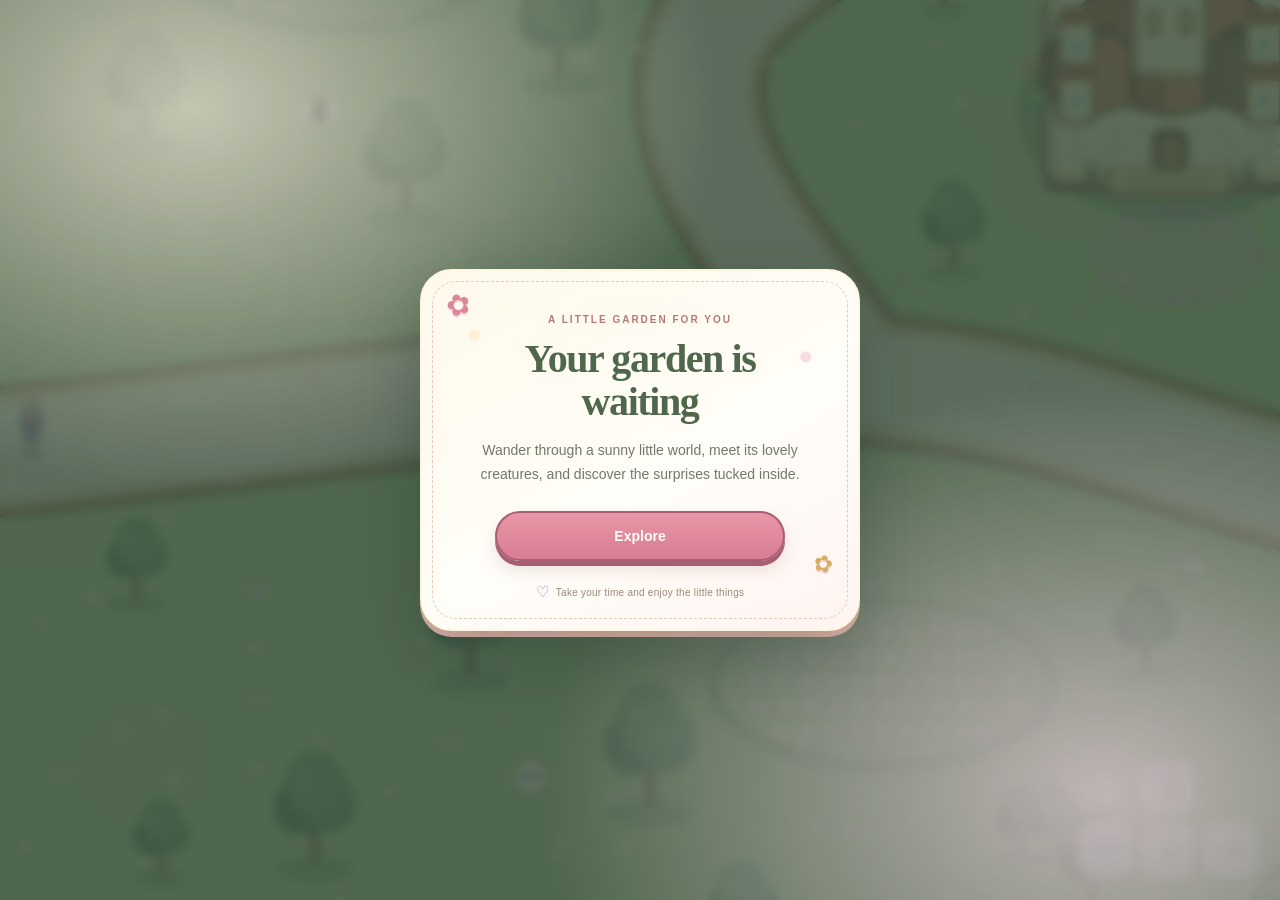
<file: index.html>
<!doctype html>
<html lang="en">

<head>
  <meta charset="utf-8" />
  <meta name="viewport" content="width=device-width, initial-scale=1, viewport-fit=cover" />
  <meta name="theme-color" content="#a9ca83" />
  <meta name="description" content="A birthday garden made with love for Afrin." />
  <title>For Afrin, with love | Birthday Garden</title>
  <link rel="stylesheet" href="style.css" />
  <link rel="stylesheet" href="collectibles.css" />
  <link rel="stylesheet" href="birthday-gate.css" />
</head>

<body>
  <main class="full-garden" aria-label="Birthday garden">
    <section id="birthday-gate" class="birthday-gate" role="dialog" aria-modal="true" aria-labelledby="birthday-title"
      aria-describedby="birthday-message">
      <div class="birthday-stars" aria-hidden="true">
        <span>✦</span><span>♡</span><span>✧</span><span>♡</span><span>✦</span>
      </div>
      <article class="birthday-card">
        <span class="birthday-bloom" aria-hidden="true">✿</span>
        <p class="birthday-kicker"><span aria-hidden="true">&#x2661;</span> A BIRTHDAY LOVE NOTE FROM ARSHAD <span
            aria-hidden="true">&#x2661;</span></p>
        <h1 id="birthday-title">Hi Afrin <span class="birthday-heart" aria-hidden="true">♥</span></h1>
        <p class="birthday-dedication">To my beautiful wifey 🫶🏻 favourite doctor 🩺 and my forever love ❤️</p>
        <p id="birthday-message" class="birthday-message">My love, I made a little world just for you. 🥹💕 Every
          flower, hidden surprise, and corner of this garden has been designed with you in mind, holding a little piece
          of my love. You spend your days caring for patients and making them smile. Today, let me do the same for you.
          🌷 I hope exploring it brings a beautiful smile to your face, because your smile means the world to me. ❤️
        </p>
        <div class="birthday-flourish" aria-hidden="true"><span>✿</span><i></i><span>♥</span><i></i><span>✿</span></div>
        <p class="birthday-countdown-label">Your birthday garden opens in</p>
        <div class="birthday-countdown" aria-label="Time remaining until your birthday garden opens">
          <div><strong id="birthday-days">––</strong><span>days</span></div>
          <i aria-hidden="true">:</i>
          <div><strong id="birthday-hours">––</strong><span>hours</span></div>
          <i aria-hidden="true">:</i>
          <div><strong id="birthday-minutes">––</strong><span>minutes</span></div>
          <i aria-hidden="true">:</i>
          <div><strong id="birthday-seconds">––</strong><span>seconds</span></div>
        </div>
        <p id="birthday-date-note" class="birthday-date-note" aria-live="polite">A little more time, and our garden will
          be yours.</p>
      </article>
    </section>
    <div class="viewport" id="viewport" inert>
      <canvas id="garden"
        aria-label="A garden you can explore. Use the arrow keys or direction buttons to walk."></canvas>
      <div id="welcome-screen" class="welcome-screen" role="dialog" aria-modal="true" aria-labelledby="welcome-title">
        <section class="welcome-card">
          <span class="welcome-flower welcome-flower-one" aria-hidden="true">✿</span>
          <span class="welcome-flower welcome-flower-two" aria-hidden="true">✿</span>
          <p class="welcome-kicker">A LITTLE GARDEN FOR YOU</p>
          <h1 id="welcome-title">Your garden is waiting</h1>
          <p class="welcome-copy">Wander through a sunny little world, meet its lovely creatures, and discover the
            surprises tucked inside.</p>
          <p id="welcome-loading" class="welcome-loading" role="status">Warming up your garden…</p>
          <div class="welcome-actions">
            <button id="welcome-explore" class="welcome-primary" type="button" hidden>Explore</button>
            <button id="welcome-continue" class="welcome-primary" type="button" hidden>Continue</button>
            <button id="welcome-restart" class="welcome-secondary" type="button" hidden>Explore from scratch</button>
          </div>
          <p class="welcome-footnote"><span aria-hidden="true">♡</span> Take your time and enjoy the little things</p>
        </section>
      </div>
      <div id="mission-screen" class="mission-screen" hidden></div>
      <div id="item-prompt" class="item-prompt" hidden>
        <p><span class="prompt-emoji">✨</span> You found a <strong id="found-item-name"></strong>!<br />Would you like
          to collect?</p>
        <button id="collect-item" type="button">Collect</button>
      </div>
      <div class="garden-shortcuts">
        <button id="collection-toggle" class="collection-toggle" type="button" hidden aria-label="Open your collection">
          <span aria-hidden="true">🎁</span> Collection <span id="collection-count" class="collection-count"></span>
        </button>
        <button id="wishes-toggle" class="collection-toggle wishes-toggle" type="button" hidden
          aria-label="Open your wishes">
          <span aria-hidden="true">&#x2661;</span> Wishes <span id="wishes-count" class="collection-count"></span>
        </button>
      </div>
      <button id="music-toggle" class="music-toggle" type="button" aria-label="Pause music" hidden>♫ <span>Pause</span></button>
      <div id="surprise-modal" class="surprise-modal" hidden>
        <section class="surprise-card" role="dialog" aria-modal="true" aria-label="Collected birthday wish">
          <div id="surprise-content"></div>
          <button id="confirm-surprise" class="modal-ok" type="button">OK</button>
        </section>
      </div>
      <div class="controls" aria-label="Movement controls">
        <button class="move up" data-dir="up" aria-label="Walk up">&uarr;</button>
        <button class="move left" data-dir="left" aria-label="Walk left">&larr;</button>
        <button class="move down" data-dir="down" aria-label="Walk down">&darr;</button>
        <button class="move right" data-dir="right" aria-label="Walk right">&rarr;</button>
      </div>
    </div>
  </main>
  <script src="birthday-gate.js"></script>
  <script src="garden.js"></script>
</body>

</html>
</file>
<file: style.css>
:root{color-scheme:light;--ink:#344c3d;--muted:#788477;--cream:#f8f5ec;--paper:#fffdf8;--rose:#cd7b76;--green:#577b52}*{box-sizing:border-box}body{margin:0;min-height:100vh;background-color:var(--cream);background-image:radial-gradient(#d7ccb3 0.7px,transparent .7px);background-size:17px 17px;color:var(--ink);font-family:"DM Sans",Arial,sans-serif}.page{max-width:1100px;margin:0 auto;padding:20px 34px 26px}.topbar{height:43px;display:flex;align-items:center;justify-content:space-between}.brand{text-decoration:none;color:var(--ink);font-family:"Playfair Display",Georgia,serif;font-weight:700;font-size:17px}.brand-mark{color:var(--rose);font-size:20px;margin-right:7px}.top-note{font-size:11px;letter-spacing:.025em;color:#788477}.live-dot{display:inline-block;width:7px;height:7px;background:#8ca574;border-radius:50%;margin:0 7px 1px 0}.intro{text-align:center;padding:24px 0 19px}.eyebrow{font-size:9px;letter-spacing:.19em;font-weight:700;color:#a07962;margin:0 0 9px}.intro h1{font-family:"Playfair Display",Georgia,serif;font-size:clamp(31px,4.1vw,43px);line-height:1.15;letter-spacing:-.035em;margin:0;color:#354b3c}.intro h1 span{color:#bd7771}.subtitle{font-size:13px;color:#7b8175;margin:10px 0 0}.game-shell{overflow:hidden;border:1px solid #e6ddca;border-radius:13px;background:var(--paper);box-shadow:0 10px 32px #554c3410}.game-meta,.game-footer{height:38px;padding:0 15px;display:flex;align-items:center;justify-content:space-between;color:#798074;font-size:10px}.location{color:#53694f;font-weight:600}.pin{color:#bd7771;margin-right:4px}.walk-hint{display:flex;align-items:center;gap:3px}.walk-hint kbd{width:17px;height:17px;border:1px solid #e3dfd3;border-radius:4px;background:#fffef9;color:#697364;font:10px "DM Sans",sans-serif;text-align:center;padding-top:2px}.walk-hint span{margin-left:6px}.viewport{position:relative;width:100%;height:clamp(390px,52vw,500px);overflow:hidden;background:#a8c981}.viewport canvas{width:100%;height:100%;display:block}.weather{position:absolute;left:13px;top:13px;padding:7px 11px;border:1px solid #ffffff9c;border-radius:30px;background:#fffdf1d9;color:#61754e;font-size:10px;box-shadow:0 2px 10px #41563212}.sun-icon{color:#dfa850;font-size:15px;vertical-align:-1px;margin-right:4px}.welcome{position:absolute;left:50%;top:16px;transform:translateX(-50%);padding:8px 15px;display:flex;align-items:center;gap:9px;border:1px solid #ffffffa6;border-radius:30px;background:#fffaf0dc;color:#68745d;font-size:10px;line-height:1.35;box-shadow:0 2px 10px #41563212;white-space:nowrap}.welcome-flower{color:#cd7b76;font-size:19px}.welcome strong{font-weight:700;color:#51654d}.controls{position:absolute;right:17px;bottom:15px;width:115px;height:108px;display:grid;grid-template-columns:repeat(3,1fr);grid-template-rows:repeat(3,1fr);gap:3px;touch-action:none}.move{border:1px solid #ffffffc4;border-radius:11px;background:#fffdf0df;color:#496146;font:600 19px "DM Sans",sans-serif;box-shadow:0 2px 8px #26351d1c;cursor:pointer;touch-action:none;user-select:none;-webkit-user-select:none;transition:transform .08s,background .08s}.move:hover{background:#fff}.move:active,.move.pressed{background:#e8edce;transform:scale(.94)}.up{grid-column:2;grid-row:1}.left{grid-column:1;grid-row:2}.down{grid-column:2;grid-row:2}.right{grid-column:3;grid-row:2}.game-footer{border-top:1px solid #eee9dd;height:35px;font-size:9px}.sparkle{color:#c3886c;font-size:14px;vertical-align:-1px;margin-right:4px}.coordinates{font-variant-numeric:tabular-nums;color:#929487}.footer{display:flex;align-items:center;justify-content:space-between;padding:17px 4px 0;color:#858677;font-size:10px}.heart{color:#cb817a;margin-left:3px}.flower{color:#b28b58;margin-left:4px}@media(max-width:600px){.page{padding:12px 12px 19px}.topbar{height:35px}.brand{font-size:14px}.brand-mark{font-size:17px}.top-note{font-size:9px}.intro{padding:26px 0 19px}.intro h1{font-size:32px}.subtitle{font-size:11px;margin-top:8px}.game-meta{height:39px;padding:0 10px}.walk-hint span{font-size:0}.walk-hint span:after{content:"move around";font-size:9px}.walk-hint kbd{width:16px;height:16px}.viewport{height:min(70vh,510px);min-height:390px}.welcome{top:12px}.weather{top:12px;left:9px;font-size:9px;padding:6px 8px}.game-footer{padding:0 10px;font-size:8px}.footer{font-size:9px;padding:14px 2px 0;gap:8px}.footer span:last-child{text-align:right}}@media(max-width:370px){.top-note{display:none}.intro h1{font-size:29px}.controls{right:11px;bottom:12px}.welcome{font-size:9px}}

html,body{width:100%;height:100%;min-height:100%;overflow:hidden}body{background:#a9ca83}.full-garden,.viewport{position:fixed;inset:0;width:100%;height:100%;min-height:0;overflow:hidden}.viewport{touch-action:none}.controls{right:max(22px,env(safe-area-inset-right));bottom:max(22px,env(safe-area-inset-bottom));width:180px;height:180px;grid-template-columns:repeat(3,56px);grid-template-rows:repeat(3,56px);gap:6px}.move{width:56px;height:56px;min-width:56px;min-height:56px;border-radius:15px;background:#fffdf0e8;font-size:29px;box-shadow:0 3px 12px #26351d2b}@media(max-width:600px){.controls{right:max(18px,env(safe-area-inset-right));bottom:max(18px,env(safe-area-inset-bottom));width:168px;height:168px;grid-template-columns:repeat(3,52px);grid-template-rows:repeat(3,52px);gap:6px}.move{width:52px;height:52px;min-width:52px;min-height:52px}}
.controls{left:50%;right:auto;bottom:max(18px,env(safe-area-inset-bottom));transform:translateX(-50%);display:flex;align-items:center;justify-content:center;gap:8px;width:auto;height:auto;grid-template-columns:none;grid-template-rows:none}.move{flex:0 0 56px}.up,.left,.down,.right{grid-column:auto;grid-row:auto}.left{order:1}.up{order:2}.down{order:3}.right{order:4}@media(max-width:600px){.controls{left:50%;right:auto;bottom:max(16px,env(safe-area-inset-bottom));width:auto;height:auto;gap:6px}.move{width:52px;height:52px;min-width:52px;min-height:52px;flex-basis:52px}}
.controls{left:auto;right:max(22px,env(safe-area-inset-right));bottom:max(22px,env(safe-area-inset-bottom));transform:none;display:grid;width:180px;height:180px;grid-template-columns:repeat(3,56px);grid-template-rows:repeat(3,56px);gap:6px}.move{flex:initial;order:0}.up{grid-column:2;grid-row:1}.left{grid-column:1;grid-row:2}.down{grid-column:2;grid-row:2}.right{grid-column:3;grid-row:2}@media(max-width:600px){.controls{left:auto;right:max(18px,env(safe-area-inset-right));bottom:max(18px,env(safe-area-inset-bottom));width:168px;height:168px;grid-template-columns:repeat(3,52px);grid-template-rows:repeat(3,52px);gap:6px}}
.music-toggle{position:absolute;left:max(22px,env(safe-area-inset-left));bottom:max(22px,env(safe-area-inset-bottom));z-index:5;min-height:42px;padding:0 15px;border:1px solid #ffffffc4;border-radius:999px;background:#fffdf0ed;color:#496146;font:700 13px "DM Sans",Arial,sans-serif;box-shadow:0 3px 12px #26351d2b;cursor:pointer}.music-toggle:hover{background:#fff}.music-toggle:active{transform:scale(.96)}.music-toggle[hidden]{display:none}@media(max-width:600px){.music-toggle{left:max(18px,env(safe-area-inset-left));bottom:max(18px,env(safe-area-inset-bottom));min-height:40px}}
.controls{bottom:calc(max(22px,env(safe-area-inset-bottom)) - 62px)}@media(max-width:600px){.controls{bottom:calc(max(18px,env(safe-area-inset-bottom)) - 58px)}}
.viewport,.viewport canvas,.controls,.controls *{-webkit-user-select:none;user-select:none;-webkit-touch-callout:none}
</file>
<file: collectibles.css>
[hidden]{display:none!important}
.welcome-screen{position:absolute;z-index:30;inset:0;display:grid;place-items:center;overflow:auto;padding:20px;background:radial-gradient(ellipse at 15% 12%,#fff4e3aa,transparent 34%),radial-gradient(ellipse at 86% 88%,#f6dce6aa,transparent 36%),#344b3dc9;backdrop-filter:blur(5px)}
.welcome-card{position:relative;width:min(440px,100%);padding:43px clamp(24px,7vw,48px) 28px;overflow:hidden;border:2px solid #fff6df;border-radius:32px;background:radial-gradient(circle at 12% 18%,#fff0d7 0 5px,transparent 6px),radial-gradient(circle at 88% 24%,#f8dce5 0 5px,transparent 6px),linear-gradient(150deg,#fff9eb,#fffdf8 58%,#fff4f1);box-shadow:0 22px 70px #1d302d55,0 6px 0 #e8b9ae;text-align:center;color:#465c48;animation:welcome-pop .4s cubic-bezier(.2,.8,.2,1) both}
.welcome-card:before{content:"";position:absolute;inset:10px;border:1px dashed #e9c9b5;border-radius:24px;pointer-events:none}
.welcome-kicker{position:relative;margin:0 0 12px;color:#b77a72;font:800 10px "DM Sans",Arial,sans-serif;letter-spacing:.2em}
.welcome-card h1{position:relative;margin:0;color:#4f684b;font:700 clamp(30px,7vw,40px)/1.08 "Playfair Display",Georgia,serif;letter-spacing:-.035em}
.welcome-copy{position:relative;margin:16px auto 25px;max-width:330px;color:#74786b;font:500 14px/1.7 "DM Sans",Arial,sans-serif}
.welcome-loading{position:relative;margin:0 auto 20px;color:#8a7967;font:600 12px "DM Sans",Arial,sans-serif}.welcome-loading:before{content:"";display:inline-block;width:10px;height:10px;margin-right:8px;border:2px solid #e9c7bf;border-top-color:#bb6d82;border-radius:50%;vertical-align:-2px;animation:welcome-spin .8s linear infinite}
.welcome-flower{position:absolute;z-index:1;color:#d98799;text-shadow:0 2px 0 #f6d8dc;font-size:29px}.welcome-flower-one{top:17px;left:24px;transform:rotate(-18deg)}.welcome-flower-two{right:25px;bottom:51px;color:#d7ad5f;font-size:23px;transform:rotate(14deg)}
.welcome-actions{position:relative;display:grid;gap:10px;max-width:290px;margin:auto}
.welcome-actions button{min-height:50px;padding:0 20px;border-radius:999px;font:800 14px "DM Sans",Arial,sans-serif;cursor:pointer;transition:transform .12s,box-shadow .12s,background .12s}
.welcome-primary{border:2px solid #a75e72;background:linear-gradient(180deg,#e996a6,#d77d93);color:#fffdf8;box-shadow:0 5px 0 #a75e72,0 9px 16px #8e57602b}
.welcome-primary:hover{background:linear-gradient(180deg,#ed9eae,#d98598);transform:translateY(-1px)}
.welcome-secondary{border:1.5px solid #c8d0ad;background:#f5f5e9;color:#5d744f;box-shadow:0 4px 0 #dce1ca}
.welcome-secondary:hover{background:#eff1df;transform:translateY(-1px)}
.welcome-actions button:active{transform:translateY(2px);box-shadow:0 2px 0 #a75e72}
.welcome-footnote{position:relative;margin:22px 0 0;color:#9a8a78;font:500 10px "DM Sans",Arial,sans-serif;letter-spacing:.025em}.welcome-footnote span{margin-right:4px;color:#cb788c;font-size:15px;vertical-align:-1px}
@keyframes welcome-pop{from{opacity:0;transform:translateY(12px) scale(.97)}to{opacity:1;transform:translateY(0) scale(1)}}
@keyframes welcome-spin{to{transform:rotate(360deg)}}
.mission-screen{position:absolute;z-index:40;inset:0;display:grid;place-items:center;overflow:auto;padding:14px;background:radial-gradient(ellipse at 14% 15%,#fff2dbaa,transparent 36%),radial-gradient(ellipse at 86% 85%,#f4d8e2aa,transparent 38%),#344b3de8;backdrop-filter:blur(7px)}
.garden-shortcuts{position:absolute;z-index:5;right:max(22px,env(safe-area-inset-right));bottom:calc(max(22px,env(safe-area-inset-bottom)) + 180px + 10px);display:flex;flex-direction:column;align-items:flex-end;gap:8px}
.garden-shortcuts .collection-toggle{position:static;right:auto;bottom:auto}
.mission-loading{position:relative;width:min(480px,100%);padding:70px 30px 34px;border:1px solid #f2e3c8;border-radius:28px;background:linear-gradient(150deg,#fff9eb,#fffdf8 58%,#fff4f1);box-shadow:0 22px 70px #1d302d55;text-align:center;color:#52674a}.mission-loading h1{margin:10px 0;color:#4f684b;font:700 32px "Playfair Display",Georgia,serif}.mission-loading p{color:#74786b;font:500 13px/1.55 "DM Sans",Arial,sans-serif}.mission-loading-back{position:absolute;top:16px;left:16px;min-height:38px;padding:0 13px;border:1px solid #e3d7bf;border-radius:999px;background:#fffdf5;color:#596b4c;font:700 12px "DM Sans",Arial,sans-serif;cursor:pointer}
.item-prompt{position:absolute;z-index:6;width:min(260px,calc(100vw - 28px));padding:14px 15px 13px;border:1px solid #f0dfbd;border-radius:18px;background:#fffdf3f5;box-shadow:0 8px 26px #3d512b33;color:#4d6245;text-align:center;transform:translate(-50%,-100%);pointer-events:auto}
.item-prompt:after{content:"";position:absolute;left:calc(50% - 9px);bottom:-9px;width:16px;height:16px;border-right:1px solid #f0dfbd;border-bottom:1px solid #f0dfbd;background:#fffdf3;transform:rotate(45deg)}
.item-prompt p{position:relative;z-index:1;margin:0 0 10px;font:600 13px/1.45 "DM Sans",Arial,sans-serif}.item-prompt strong{color:#b25773}.prompt-emoji{margin-right:3px}
#collect-item{position:relative;z-index:1;border:0;border-radius:999px;padding:8px 20px;background:#cc7186;color:#fff;font:700 12px "DM Sans",Arial,sans-serif;box-shadow:0 3px 8px #9a4f5b33;cursor:pointer}#collect-item:hover{background:#b75d75}
.collection-toggle{position:absolute;z-index:5;right:max(22px,env(safe-area-inset-right));bottom:calc(max(22px,env(safe-area-inset-bottom)) + 180px + 10px);min-height:40px;padding:0 14px;border:1px solid #fff4d2;border-radius:999px;background:#fffaf0ed;color:#546d49;font:700 12px "DM Sans",Arial,sans-serif;box-shadow:0 3px 12px #26351d2b;cursor:pointer}.collection-toggle>span:first-child{margin-right:5px;font-size:16px;vertical-align:-2px}.collection-count{margin-left:5px;color:#af6875;font-variant-numeric:tabular-nums}
.surprise-modal{position:absolute;z-index:20;inset:0;display:grid;place-items:center;padding:20px;background:#20332370;backdrop-filter:blur(3px)}.surprise-card{position:relative;width:min(540px,100%);max-height:min(82vh,780px);overflow:auto;padding:35px clamp(22px,6vw,48px) 34px;border:1px solid #f3e5c6;border-radius:26px;background:radial-gradient(ellipse at 50% 0,#fff8e6,#fffdf8 67%);box-shadow:0 20px 70px #17261455;color:#465b43;text-align:center;animation:gift-pop .24s ease-out}
@keyframes gift-pop{from{opacity:0;transform:translateY(12px) scale(.96)}to{opacity:1;transform:translateY(0) scale(1)}}
.close-surprise{position:absolute;top:12px;right:14px;width:34px;height:34px;border:0;border-radius:50%;background:#f5eedf;color:#796a58;font:26px/1 Arial,sans-serif;cursor:pointer}.wish-emoji{display:block;margin:2px 0 8px;font-size:56px;line-height:1.15}.wish-kicker{margin:0 0 7px;color:#b17d65;font:700 10px "DM Sans",Arial,sans-serif;letter-spacing:.16em;text-transform:uppercase}.wish-title{margin:0 0 14px;color:#3f5741;font:700 clamp(24px,5vw,34px)/1.15 "Playfair Display",Georgia,serif}.wish-copy{margin:0 auto;max-width:400px;color:#6b6f61;font:500 clamp(15px,3.2vw,18px)/1.65 "DM Sans",Arial,sans-serif;white-space:pre-wrap}.collection-heading{margin:0 0 6px;color:#3f5741;font:700 28px/1.2 "Playfair Display",Georgia,serif}.collection-subtitle{margin:0 0 20px;color:#7d8174;font:12px "DM Sans",Arial,sans-serif}.collection-items{display:grid;gap:10px;text-align:left}.collection-entry{display:grid;grid-template-columns:42px 1fr;gap:4px 10px;align-items:start;padding:13px 14px;border:1px solid #eee5d2;border-radius:15px;background:#fffefa}.collection-entry-emoji{grid-row:span 2;font-size:29px;text-align:center}.collection-entry strong{align-self:end;color:#586a4c;font:700 13px "DM Sans",Arial,sans-serif}.collection-entry p{margin:0;color:#77776a;font:12px/1.5 "DM Sans",Arial,sans-serif}.collection-empty{color:#818475;font:13px/1.5 "DM Sans",Arial,sans-serif}
@media(max-width:600px){.garden-shortcuts{right:max(18px,env(safe-area-inset-right));bottom:calc(max(18px,env(safe-area-inset-bottom)) + 168px + 10px)}.collection-toggle{min-height:38px;padding:0 12px}.surprise-modal{padding:13px}.surprise-card{padding:34px 20px 26px;border-radius:22px}.wish-emoji{font-size:48px}}
.surprise-card{border:3px solid #e7b39f;border-radius:32px;background:radial-gradient(circle at 15% 18%,#fff1cf 0 5px,transparent 6px),radial-gradient(circle at 87% 22%,#f8d9e2 0 6px,transparent 7px),linear-gradient(145deg,#fff9e9,#fffdf8 62%);box-shadow:0 9px 0 #bc806d,0 22px 55px #17261455;outline:2px dashed #f0c5a8;outline-offset:-11px}
.surprise-card:before,.surprise-card:after{position:absolute;pointer-events:none;color:#d88d9a;font-size:25px}.surprise-card:before{content:"✿";top:12px;left:19px;transform:rotate(-14deg)}.surprise-card:after{content:"✦";top:14px;right:20px;color:#d9a953;transform:rotate(12deg)}
.wish-emoji{font-size:68px;filter:drop-shadow(0 4px 0 #f2d9c7)}.wish-title{color:#8d5363;text-shadow:1px 2px 0 #f6e5cf}.wish-copy{color:#606b53}
.modal-ok{display:block;min-width:120px;margin:24px auto 0;padding:11px 28px;border:2px solid #9e5c71;border-radius:999px;background:#d98598;color:#fffdf8;font:800 14px "DM Sans",Arial,sans-serif;box-shadow:0 5px 0 #a75e72,0 7px 12px #73524030;cursor:pointer;transition:transform .12s,box-shadow .12s}.modal-ok:hover{background:#cb7188;transform:translateY(-1px)}.modal-ok:active{transform:translateY(3px);box-shadow:0 2px 0 #a75e72}
@media(max-width:600px){.surprise-card{border-radius:27px}.wish-emoji{font-size:58px}.modal-ok{margin-top:20px}}

.birthday-ending-content{padding:8px 0 2px}.birthday-ending-content .wish-emoji{margin-bottom:10px}.birthday-ending-content .wish-kicker{color:#b25773}.birthday-ending-content .wish-title{max-width:420px;margin:0 auto 17px;font-size:clamp(27px,5.5vw,38px)}.birthday-ending-content .wish-copy{max-width:440px;font-size:clamp(15px,3.4vw,18px);line-height:1.75;color:#5f6752}
.birthday-ending-active{z-index:100;background:linear-gradient(145deg,#fff3e4,#f8dfe5 55%,#f2e9d4);backdrop-filter:none}.birthday-ending-active .surprise-card{width:min(600px,100%);max-height:90vh}
</file>
<file: birthday-gate.css>
.birthday-gate{position:fixed;z-index:1000;inset:0;display:grid;place-items:center;overflow:hidden;padding:12px;background:radial-gradient(ellipse at 13% 14%,#f8dceb59,transparent 40%),radial-gradient(ellipse at 88% 82%,#e4ead059,transparent 40%),linear-gradient(145deg,#fff4e959,#f7e9df55 55%,#e9e8d659);backdrop-filter:blur(.5px) saturate(.95);color:#435747;font-family:"DM Sans",Arial,sans-serif}
.birthday-gate[hidden]{display:none}
.birthday-gate:after{position:fixed;inset:0;background-image:radial-gradient(#fffaf08c 1px,transparent 1px),radial-gradient(#c7977840 1px,transparent 1px);background-position:0 0,19px 23px;background-size:38px 38px;content:"";pointer-events:none}
.birthday-card{position:relative;z-index:1;width:min(620px,100%);max-height:calc(100dvh - 104px);overflow:hidden;padding:clamp(14px,2.5vh,30px) clamp(22px,7vw,68px) 18px;border:1px solid #e5c9b4;border-radius:38px;background:radial-gradient(circle at 12% 17%,#f4c9ce 0 4px,transparent 5px),radial-gradient(circle at 88% 20%,#e8d69c 0 4px,transparent 5px),radial-gradient(circle at 84% 84%,#bfd0b2 0 5px,transparent 6px),linear-gradient(148deg,#fffaf0f7,#fffdf8f7 53%,#fff2f1f7);box-shadow:0 28px 90px #5846412d,0 8px 0 #d9ad9e,0 0 0 7px #fff8ed75;text-align:center;animation:birthday-card-arrive .8s cubic-bezier(.2,.8,.2,1) both}
.birthday-card:before{position:absolute;inset:12px;border:1px dashed #dab9a8;border-radius:28px;content:"";pointer-events:none}
.birthday-bloom{position:relative;display:grid;place-items:center;width:58px;height:58px;margin:0 auto 12px;border:1px solid #e3c7a2;border-radius:50%;background:linear-gradient(145deg,#fff7e1,#f6dce0);box-shadow:0 5px 18px #ab776626;color:#cc8290;font:38px/1 Georgia,serif}
.birthday-kicker{position:relative;display:inline-flex;align-items:center;gap:9px;margin:0 0 7px;padding:6px 11px;border:1px solid #ead7b9;border-radius:999px;background:#fff8eac9;box-shadow:0 3px 10px #8e6b5010;color:#a66f65;font-size:9px;font-weight:800;letter-spacing:.16em}
.birthday-kicker span{color:#cf8290;font-size:13px;letter-spacing:0}
.birthday-card h1{position:relative;margin:0;color:#405d48;font:700 clamp(38px,8vw,60px)/1.05 "Playfair Display",Georgia,serif;letter-spacing:-.04em;text-shadow:0 1px 5px #fffaf0d9}
.birthday-heart{display:inline-block;color:#d47e8b;font:400 .54em Georgia,serif;vertical-align:top;transform:rotate(-8deg)}
.birthday-dedication{position:relative;margin:8px 0 -6px;color:#b17779;font:italic 16px/1.3 "Playfair Display",Georgia,serif}
.birthday-message{position:relative;max-width:440px;margin:12px auto 12px;color:#536252;font:600 clamp(14px,2.5vw,16px)/1.5 "DM Sans",Arial,sans-serif;text-shadow:0 1px 5px #fffaf0e6}
.birthday-flourish{position:relative;display:flex;align-items:center;justify-content:center;gap:9px;width:min(230px,70%);margin:0 auto 12px;color:#cb8a7f}
.birthday-flourish span{font:16px/1 Georgia,serif}.birthday-flourish span:nth-of-type(2){color:#d59a9a;font-size:12px}.birthday-flourish i{width:38px;height:1px;background:linear-gradient(90deg,transparent,#d9b98c)}.birthday-flourish i:nth-of-type(2){transform:scaleX(-1)}
.birthday-countdown-label{position:relative;margin:0 0 8px;color:#a56d72;font:800 10px "DM Sans",Arial,sans-serif;letter-spacing:.18em;text-transform:uppercase}
.birthday-countdown{position:relative;display:flex;align-items:center;justify-content:center;gap:clamp(7px,2vw,15px);margin:0 auto}
.birthday-countdown div{display:grid;justify-items:center;gap:4px;min-width:clamp(54px,12vw,78px);padding:9px 6px 8px;border:1px solid #e8d7bc;border-radius:16px;background:#fffaf0d9;box-shadow:0 4px 12px #6758440d}
.birthday-countdown strong{color:#4e694f;font:700 clamp(24px,5vw,33px)/1 "Playfair Display",Georgia,serif;font-variant-numeric:tabular-nums}
.birthday-countdown span{color:#8e8572;font-size:9px;font-weight:700;letter-spacing:.12em;text-transform:uppercase}
.birthday-countdown i{margin-top:-11px;color:#c5868b;font:700 20px Georgia,serif;font-style:normal}
.birthday-date-note{position:relative;min-height:1.5em;margin:10px 0 0;color:#887c6d;font:500 12px/1.4 "DM Sans",Arial,sans-serif}
.birthday-signoff{position:relative;margin:10px 0 0;color:#9a8578;font:italic 12px/1.35 "Playfair Display",Georgia,serif}.birthday-signoff span{display:inline;margin-left:4px;color:#a66f73;font-size:13px;font-weight:700}
.birthday-footer{position:absolute;right:12px;bottom:max(12px,env(safe-area-inset-bottom));left:12px;margin:0;color:#fffaf0e8;font:700 10px "DM Sans",Arial,sans-serif;letter-spacing:.12em;text-transform:uppercase;text-shadow:0 1px 4px #4e675744}
.birthday-footer span{margin-left:4px;color:#fff0da;font-size:14px}
.birthday-stars{position:absolute;inset:0;overflow:hidden;color:#bd8c70;pointer-events:none}
.birthday-stars span{position:absolute;opacity:.7;animation:birthday-drift 5s ease-in-out infinite}
.birthday-stars span:nth-child(1){top:12%;left:10%;font-size:23px}.birthday-stars span:nth-child(2){top:22%;right:12%;color:#d47e8b;font-size:27px;animation-delay:-1.7s}.birthday-stars span:nth-child(3){bottom:17%;left:13%;font-size:30px;animation-delay:-3s}.birthday-stars span:nth-child(4){bottom:24%;right:9%;font-size:22px;animation-delay:-.8s}.birthday-stars span:nth-child(5){top:54%;left:6%;color:#d0a951;font-size:17px;animation-delay:-2.4s}
@keyframes birthday-card-arrive{from{opacity:0;transform:translateY(15px) scale(.98)}to{opacity:1;transform:translateY(0) scale(1)}}
@keyframes birthday-drift{0%,100%{transform:translateY(0) rotate(-7deg)}50%{transform:translateY(-9px) rotate(7deg)}}
@media(max-width:600px){.birthday-gate{padding:12px}.birthday-card{max-height:calc(100dvh - 104px);padding:18px 18px 16px;border-radius:30px}.birthday-card:before{inset:9px;border-radius:22px}.birthday-bloom{width:48px;height:48px;margin-bottom:9px;font-size:31px}.birthday-kicker{gap:6px;padding:6px 9px;font-size:8px;letter-spacing:.12em}.birthday-dedication{font-size:15px}.birthday-message{margin:9px auto 9px;font-size:14px;line-height:1.45}.birthday-flourish{margin-bottom:9px}.birthday-countdown{gap:5px}.birthday-countdown div{min-width:0;flex:1;padding:8px 4px 7px;border-radius:14px}.birthday-countdown strong{font-size:clamp(22px,7vw,30px)}.birthday-countdown span{font-size:8px;letter-spacing:.06em}.birthday-countdown i{font-size:16px}.birthday-signoff{margin-top:8px;font-size:11px}.birthday-signoff span{font-size:12px}}
@media(max-height:680px){.birthday-card{max-height:calc(100dvh - 82px);padding:14px clamp(18px,5vw,44px) 17px;border-radius:28px}.birthday-card:before{inset:8px;border-radius:20px}.birthday-bloom{width:46px;height:46px;margin-bottom:8px;font-size:30px}.birthday-kicker{margin-bottom:5px;padding:6px 10px;font-size:8px}.birthday-card h1{font-size:clamp(32px,7vh,46px)}.birthday-dedication{margin:6px 0 -7px;font-size:14px}.birthday-message{margin:11px auto 10px;font-size:14px;line-height:1.48}.birthday-flourish{margin-bottom:10px}.birthday-flourish span{font-size:13px}.birthday-countdown-label{margin-bottom:7px;font-size:9px}.birthday-countdown div{gap:3px;padding:8px 6px 7px;border-radius:13px}.birthday-countdown strong{font-size:clamp(22px,5vh,30px)}.birthday-countdown span{font-size:8px}.birthday-date-note{margin-top:8px;font-size:11px}.birthday-signoff{margin-top:10px;font-size:12px}.birthday-signoff span{margin-top:2px;font-size:14px}.birthday-footer{bottom:max(6px,env(safe-area-inset-bottom));font-size:9px}}
@media(max-height:540px){.birthday-card{max-height:calc(100dvh - 66px);padding:9px 18px 11px}.birthday-bloom{width:38px;height:38px;margin-bottom:4px;font-size:25px}.birthday-kicker{margin-bottom:2px;padding:5px 9px}.birthday-card h1{font-size:32px}.birthday-dedication{font-size:13px}.birthday-message{margin:7px auto;font-size:13px;line-height:1.35}.birthday-flourish{margin-bottom:6px}.birthday-countdown div{padding:6px 5px}.birthday-date-note{margin-top:5px}.birthday-signoff{margin-top:5px}}
@media(prefers-reduced-motion:reduce){.birthday-card,.birthday-stars span{animation:none}}
</file>
